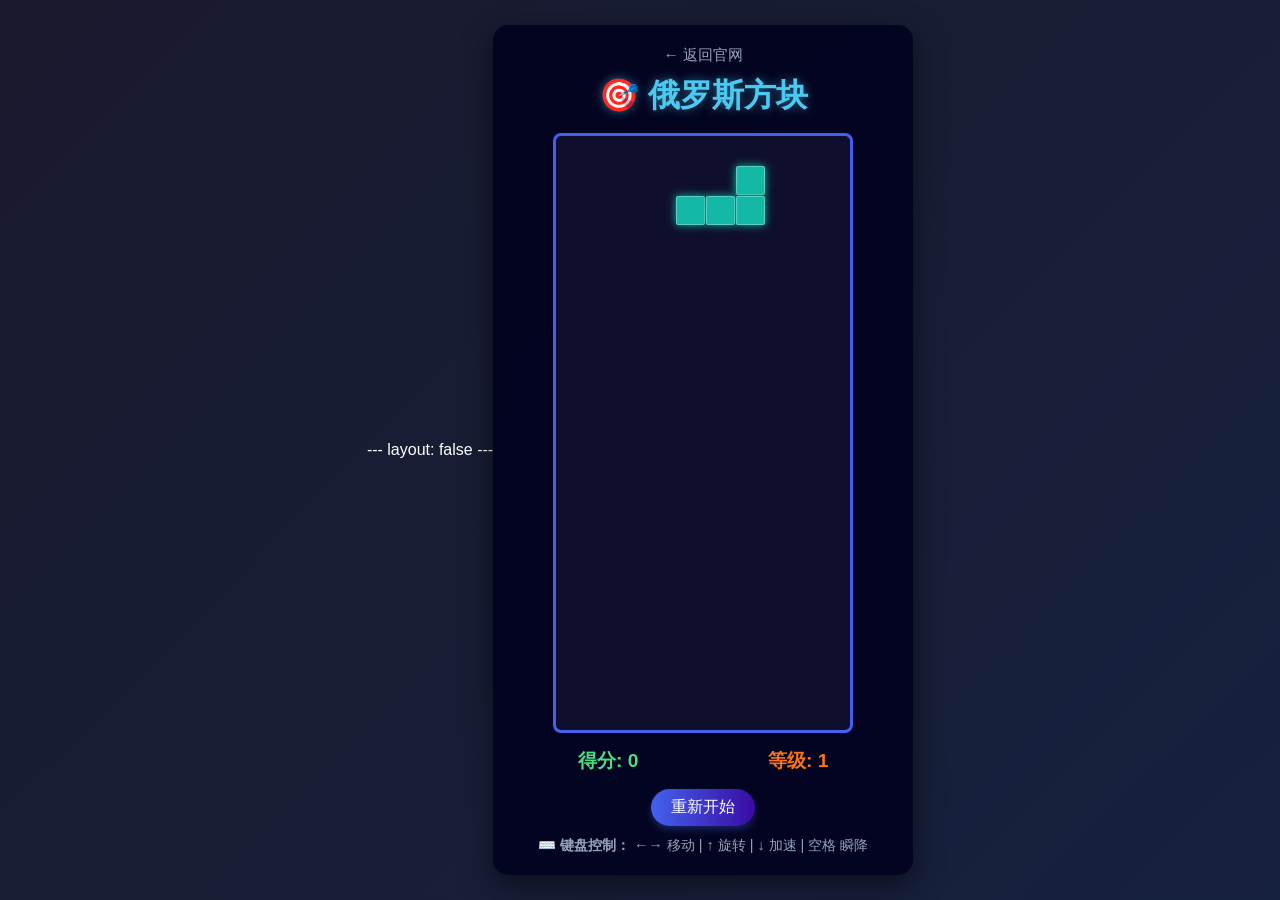
<file: tetris/index.html>
---
layout: false
---
<!DOCTYPE html>
<html lang="zh-CN">
<head>
  <meta charset="UTF-8">
  <meta name="viewport" content="width=device-width, initial-scale=1.0, maximum-scale=1.0, user-scalable=no">
  <title>俄罗斯方块 - 完整控制版</title>
  <style>
    * {
      margin: 0;
      padding: 0;
      box-sizing: border-box;
    }

    body {
      background: linear-gradient(135deg, #1a1a2e, #16213e);
      color: #fff;
      font-family: 'Arial', sans-serif;
      min-height: 100vh;
      display: flex;
      justify-content: center;
      align-items: center;
      padding: 15px;
      touch-action: manipulation;
      overflow: hidden;
    }

    .game-container {
      text-align: center;
      background: rgba(0, 0, 30, 0.85);
      padding: 20px;
      border-radius: 15px;
      box-shadow: 0 10px 30px rgba(0, 0, 0, 0.5);
      max-width: 420px;
      width: 100%;
      backdrop-filter: blur(10px);
      position: relative;
    }

    h1 {
      font-size: 2.0em;
      margin-bottom: 15px;
      color: #4cc9f0;
      text-shadow: 0 0 10px rgba(76, 201, 240, 0.5);
    }

    #game-board {
      width: 300px;
      height: 600px;
      background: #0f0f2d;
      margin: 0 auto 15px;
      position: relative;
      border: 3px solid #4361ee;
      border-radius: 8px;
      overflow: hidden;
      touch-action: none;
    }

    .block {
      position: absolute;
      width: 29px;
      height: 29px;
      border: 1px solid rgba(255, 255, 255, 0.3);
      border-radius: 2px;
    }

    .game-info {
      display: flex;
      justify-content: space-around;
      margin-bottom: 15px;
      font-size: 1.2em;
      font-weight: bold;
    }

    #score { color: #4ade80; }
    #level { color: #f97316; }

    #restart-btn {
      background: linear-gradient(to right, #4361ee, #3a0ca3);
      color: white;
      border: none;
      padding: 8px 20px;
      border-radius: 20px;
      font-size: 1em;
      cursor: pointer;
      transition: all 0.3s;
      margin: 10px auto;
      display: block;
      box-shadow: 0 4px 6px rgba(67, 97, 238, 0.3);
    }

    #restart-btn:hover {
      transform: scale(1.05);
      box-shadow: 0 6px 8px rgba(67, 97, 238, 0.5);
    }

    .controls-info {
      margin-top: 10px;
      font-size: 0.85em;
      color: #94a3b8;
      line-height: 1.4;
    }

    /* 虚拟控制按钮 */
    .virtual-controls {
      display: none;
      position: absolute;
      bottom: 20px;
      left: 0;
      right: 0;
      margin: 0 auto;
      width: 280px;
      max-width: 90%;
    }

    .control-row {
      display: flex;
      justify-content: space-between;
      margin-bottom: 15px;
    }

    .control-btn {
      width: 60px;
      height: 60px;
      background: rgba(67, 97, 238, 0.3);
      border: 2px solid #4361ee;
      border-radius: 50%;
      color: white;
      font-size: 1.5em;
      display: flex;
      justify-content: center;
      align-items: center;
      cursor: pointer;
      user-select: none;
      backdrop-filter: blur(5px);
      box-shadow: 0 4px 8px rgba(0, 0, 0, 0.3);
      transition: all 0.2s;
    }

    .control-btn:active {
      transform: scale(0.95);
      background: rgba(67, 97, 238, 0.5);
    }

    .rotate-btn {
      width: 70px;
      height: 70px;
      background: rgba(245, 158, 11, 0.3);
      border-color: #f59e0b;
    }

    .rotate-btn:active {
      background: rgba(245, 158, 11, 0.5);
    }

    .drop-btn {
      width: 80px;
      height: 80px;
      background: rgba(239, 68, 68, 0.3);
      border-color: #ef4444;
      font-size: 1.2em;
    }

    .drop-btn:active {
      background: rgba(239, 68, 68, 0.5);
    }

    .game-over {
      position: absolute;
      top: 0;
      left: 0;
      width: 100%;
      height: 100%;
      background: rgba(0, 0, 0, 0.85);
      display: flex;
      flex-direction: column;
      justify-content: center;
      align-items: center;
      z-index: 100;
      display: none;
    }

    .game-over h2 {
      font-size: 3em;
      color: #ef4444;
      margin-bottom: 20px;
      text-shadow: 0 0 10px rgba(239, 68, 68, 0.7);
    }

    .final-score {
      font-size: 1.8em;
      color: #4ade80;
      margin-bottom: 25px;
    }

    .final-restart-btn {
      background: linear-gradient(to right, #4ade80, #22c55e);
      color: white;
      border: none;
      padding: 12px 40px;
      border-radius: 30px;
      font-size: 1.3em;
      cursor: pointer;
      transition: all 0.3s;
      box-shadow: 0 6px 12px rgba(74, 222, 128, 0.4);
    }

    .final-restart-btn:active {
      transform: scale(0.98);
    }

    /* 响应式调整 */
    @media (max-width: 480px) {
      .game-container {
        padding: 15px;
        margin: 0;
        width: 100%;
        max-width: 100%;
      }
      
      #game-board {
        width: 100%;
        max-width: 280px;
        height: 560px;
      }
      
      .block {
        width: calc(100% / 10 - 1px);
        height: calc(100% / 20 - 1px);
      }
      
      .virtual-controls {
        display: block;
        bottom: 15px;
      }
      
      .control-btn {
        width: 50px;
        height: 50px;
        font-size: 1.2em;
      }
      
      .rotate-btn {
        width: 60px;
        height: 60px;
      }
      
      .drop-btn {
        width: 70px;
        height: 70px;
      }
      
      h1 {
        font-size: 1.8em;
      }
      
      .controls-info {
        display: none;
      }
    }

    @media (min-width: 481px) {
      .virtual-controls {
        display: none !important;
      }
      
      .desktop-controls {
        display: block;
        margin-top: 10px;
        font-size: 0.9em;
        color: #94a3b8;
      }
    }
  </style>
</head>
<body>
  <div class="game-container">
    <a href="/" style="color:#94a3b8;text-decoration:none;font-size:0.95em;display:inline-block;margin-bottom:8px;">← 返回官网</a>
    <h1>🎯 俄罗斯方块</h1>
    <div id="game-board">
      <div class="game-over" id="game-over">
        <h2>GAME OVER</h2>
        <div class="final-score" id="final-score">最终得分: 0</div>
        <button class="final-restart-btn" id="final-restart-btn">再玩一次</button>
      </div>
    </div>
    <div class="game-info">
      <div id="score">得分: 0</div>
      <div id="level">等级: 1</div>
    </div>
    <button id="restart-btn">重新开始</button>
    <div class="desktop-controls">
      <p>⌨️ <strong>键盘控制：</strong> ←→ 移动 | ↑ 旋转 | ↓ 加速 | 空格 瞬降</p>
    </div>
    
    <!-- 虚拟控制按钮 (仅手机显示) -->
    <div class="virtual-controls">
      <div class="control-row">
        <div class="control-btn" id="left-btn">←</div>
        <div class="rotate-btn" id="rotate-btn">↻</div>
        <div class="control-btn" id="right-btn">→</div>
      </div>
      <div class="control-row" style="justify-content: center;">
        <div class="drop-btn" id="drop-btn">⇓ 瞬降</div>
      </div>
    </div>
  </div>

  <script>
    // 俄罗斯方块核心引擎 - 完整控制版
    class Tetris {
      constructor() {
        this.BOARD_WIDTH = 10;
        this.BOARD_HEIGHT = 20;
        this.BLOCK_SIZE = 30;
        this.board = Array(this.BOARD_HEIGHT).fill().map(() => Array(this.BOARD_WIDTH).fill(0));
        this.score = 0;
        this.level = 1;
        this.speed = 1000;
        this.currentPiece = null;
        this.gameInterval = null;
        this.isGameOver = false;
        this.touchStartX = 0;
        this.gameBoard = document.getElementById('game-board');
        this.scoreDisplay = document.getElementById('score');
        this.levelDisplay = document.getElementById('level');
        this.gameOverScreen = document.getElementById('game-over');
        this.finalScoreDisplay = document.getElementById('final-score');
        
        // 控制按钮
        this.leftBtn = document.getElementById('left-btn');
        this.rightBtn = document.getElementById('right-btn');
        this.rotateBtn = document.getElementById('rotate-btn');
        this.dropBtn = document.getElementById('drop-btn');
        
        this.init();
      }

      // 方块形状定义 [I, O, T, L, J, S, Z]
      SHAPES = [
        [[1,1,1,1]], // I
        [[1,1],[1,1]], // O
        [[0,1,0],[1,1,1]], // T
        [[1,0,0],[1,1,1]], // L
        [[0,0,1],[1,1,1]], // J
        [[0,1,1],[1,1,0]], // S
        [[1,1,0],[0,1,1]]  // Z
      ];

      // 方块颜色
      COLORS = [
        '#3b82f6', // 蓝色 I
        '#f59e0b', // 橙色 O  
        '#8b5cf6', // 紫色 T
        '#ec4899', // 粉色 L
        '#14b8a6', // 青色 J
        '#22c55e', // 绿色 S
        '#ef4444'  // 红色 Z
      ];

      init() {
        this.setupEventListeners();
        this.createNewPiece();
        this.startGameLoop();
        this.render();
      }

      setupEventListeners() {
        // 键盘控制
        document.addEventListener('keydown', (e) => {
          if (this.isGameOver) return;
          
          switch(e.key) {
            case 'ArrowLeft': this.moveLeft(); e.preventDefault(); break;
            case 'ArrowRight': this.moveRight(); e.preventDefault(); break;
            case 'ArrowDown': this.moveDown(); e.preventDefault(); break;
            case 'ArrowUp': this.rotate(); e.preventDefault(); break;
            case ' ': this.hardDrop(); e.preventDefault(); break;
          }
        });

        // 手机触屏控制 (滑动)
        this.gameBoard.addEventListener('touchstart', (e) => {
          if (this.isGameOver) return;
          this.touchStartX = e.touches[0].clientX;
          e.preventDefault();
        }, { passive: false });

        this.gameBoard.addEventListener('touchend', (e) => {
          if (this.isGameOver) return;
          const touchEndX = e.changedTouches[0].clientX;
          const diff = touchEndX - this.touchStartX;
          
          if (diff < -50) this.moveLeft();
          else if (diff > 50) this.moveRight();
          else if (Math.abs(diff) < 30) this.rotate();
          
          e.preventDefault();
        }, { passive: false });

        // 虚拟按钮控制
        this.leftBtn.addEventListener('touchstart', (e) => {
          if (!this.isGameOver) this.moveLeft();
          e.preventDefault();
        });
        
        this.rightBtn.addEventListener('touchstart', (e) => {
          if (!this.isGameOver) this.moveRight();
          e.preventDefault();
        });
        
        this.rotateBtn.addEventListener('touchstart', (e) => {
          if (!this.isGameOver) this.rotate();
          e.preventDefault();
        });
        
        this.dropBtn.addEventListener('touchstart', (e) => {
          if (!this.isGameOver) this.hardDrop();
          e.preventDefault();
        });

        // 重新开始按钮
        document.getElementById('restart-btn').addEventListener('click', () => this.resetGame());
        document.getElementById('final-restart-btn').addEventListener('click', () => this.resetGame());
      }

      createNewPiece() {
        const shapeIndex = Math.floor(Math.random() * this.SHAPES.length);
        this.currentPiece = {
          shape: this.SHAPES[shapeIndex],
          color: this.COLORS[shapeIndex],
          x: Math.floor(this.BOARD_WIDTH / 2) - 1,
          y: 0
        };
        
        // 检查生成位置是否被占用（游戏结束）
        if (!this.isValidPosition(this.currentPiece.x, this.currentPiece.y, this.currentPiece.shape)) {
          this.gameOver();
          return false;
        }
        return true;
      }

      isValidPosition(x, y, shape) {
        for (let row = 0; row < shape.length; row++) {
          for (let col = 0; col < shape[row].length; col++) {
            if (shape[row][col]) {
              const newX = x + col;
              const newY = y + row;
              if (
                newX < 0 || 
                newX >= this.BOARD_WIDTH || 
                newY >= this.BOARD_HEIGHT || 
                (newY >= 0 && this.board[newY][newX])
              ) {
                return false;
              }
            }
          }
        }
        return true;
      }

      moveLeft() {
        if (this.isValidPosition(this.currentPiece.x - 1, this.currentPiece.y, this.currentPiece.shape)) {
          this.currentPiece.x--;
          this.render();
        }
      }

      moveRight() {
        if (this.isValidPosition(this.currentPiece.x + 1, this.currentPiece.y, this.currentPiece.shape)) {
          this.currentPiece.x++;
          this.render();
        }
      }

      moveDown() {
        if (this.isValidPosition(this.currentPiece.x, this.currentPiece.y + 1, this.currentPiece.shape)) {
          this.currentPiece.y++;
          this.render();
          return true;
        } else {
          this.mergePiece();
          this.checkLines();
          if (!this.createNewPiece()) {
            this.gameOver();
          }
          this.render();
          return false;
        }
      }

      hardDrop() {
        while (this.moveDown()) {}
      }

      rotate() {
        const shape = this.currentPiece.shape;
        const rotated = [];
        
        // 转置矩阵
        for (let col = 0; col < shape[0].length; col++) {
          const newRow = [];
          for (let row = shape.length - 1; row >= 0; row--) {
            newRow.push(shape[row][col]);
          }
          rotated.push(newRow);
        }
        
        // 检查旋转后位置
        if (this.isValidPosition(this.currentPiece.x, this.currentPiece.y, rotated)) {
          this.currentPiece.shape = rotated;
          this.render();
        }
      }

      mergePiece() {
        this.currentPiece.shape.forEach((row, y) => {
          row.forEach((value, x) => {
            if (value) {
              const boardY = this.currentPiece.y + y;
              if (boardY >= 0) {
                this.board[boardY][this.currentPiece.x + x] = this.currentPiece.color;
              }
            }
          });
        });
      }

      checkLines() {
        let linesCleared = 0;
        
        for (let y = this.BOARD_HEIGHT - 1; y >= 0; y--) {
          if (this.board[y].every(cell => cell)) {
            // 删除该行
            this.board.splice(y, 1);
            // 在顶部添加新空行
            this.board.unshift(Array(this.BOARD_WIDTH).fill(0));
            linesCleared++;
            y++; // 重新检查当前行
          }
        }
        
        // 更新得分和等级
        if (linesCleared > 0) {
          const points = [40, 100, 300, 1200][linesCleared - 1] * this.level;
          this.score += points;
          this.scoreDisplay.textContent = `得分: ${this.score}`;
          
          // 每清除10行升一级
          const newLevel = Math.floor(this.score / 1000) + 1;
          if (newLevel > this.level) {
            this.level = newLevel;
            this.levelDisplay.textContent = `等级: ${this.level}`;
            this.speed = Math.max(100, 1000 - (this.level - 1) * 100);
            clearInterval(this.gameInterval);
            this.startGameLoop();
          }
        }
      }

      gameOver() {
        this.isGameOver = true;
        clearInterval(this.gameInterval);
        this.finalScoreDisplay.textContent = `最终得分: ${this.score}`;
        this.gameOverScreen.style.display = 'flex';
      }

      startGameLoop() {
        this.gameInterval = setInterval(() => {
          if (!this.isGameOver) {
            this.moveDown();
          }
        }, this.speed);
      }

      render() {
        this.gameBoard.innerHTML = '<div class="game-over" id="game-over"><h2>GAME OVER</h2><div class="final-score" id="final-score">最终得分: 0</div><button class="final-restart-btn" id="final-restart-btn">再玩一次</button></div>';
        
        // 重新获取游戏结束元素
        this.gameOverScreen = document.getElementById('game-over');
        this.finalScoreDisplay = document.getElementById('final-score');
        
        if (this.isGameOver) {
          this.gameOverScreen.style.display = 'flex';
          this.finalScoreDisplay.textContent = `最终得分: ${this.score}`;
          return;
        }
        
        // 绘制已固定方块
        for (let y = 0; y < this.BOARD_HEIGHT; y++) {
          for (let x = 0; x < this.BOARD_WIDTH; x++) {
            if (this.board[y][x]) {
              const block = document.createElement('div');
              block.className = 'block';
              block.style.backgroundColor = this.board[y][x];
              block.style.left = `${x * this.BLOCK_SIZE}px`;
              block.style.top = `${y * this.BLOCK_SIZE}px`;
              block.style.boxShadow = `0 0 5px ${this.board[y][x]}`;
              this.gameBoard.appendChild(block);
            }
          }
        }
        
        // 绘制当前活动方块
        if (this.currentPiece) {
          this.currentPiece.shape.forEach((row, y) => {
            row.forEach((value, x) => {
              if (value) {
                const block = document.createElement('div');
                block.className = 'block';
                block.style.backgroundColor = this.currentPiece.color;
                block.style.left = `${(this.currentPiece.x + x) * this.BLOCK_SIZE}px`;
                block.style.top = `${(this.currentPiece.y + y) * this.BLOCK_SIZE}px`;
                block.style.boxShadow = `0 0 8px ${this.currentPiece.color}`;
                block.style.zIndex = '10';
                this.gameBoard.appendChild(block);
              }
            });
          });
        }
      }

      resetGame() {
        this.board = Array(this.BOARD_HEIGHT).fill().map(() => Array(this.BOARD_WIDTH).fill(0));
        this.score = 0;
        this.level = 1;
        this.speed = 1000;
        this.scoreDisplay.textContent = '得分: 0';
        this.levelDisplay.textContent = '等级: 1';
        this.isGameOver = false;
        this.gameOverScreen.style.display = 'none';
        
        clearInterval(this.gameInterval);
        this.createNewPiece();
        this.startGameLoop();
        this.render();
      }
    }

    // 页面加载完成后初始化游戏
    window.addEventListener('load', () => {
      const game = new Tetris();
      
      // 防止页面滚动
      document.body.addEventListener('touchmove', (e) => {
        if (!document.querySelector('.game-over').style.display.includes('flex')) {
          e.preventDefault();
        }
      }, { passive: false });
      
      // 检测设备类型
      const isMobile = /Android|iPhone|iPad|iPod/i.test(navigator.userAgent);
      if (isMobile) {
        document.querySelector('.desktop-controls').style.display = 'none';
      }
    });
  </script>
</body>
</html>
</file>
